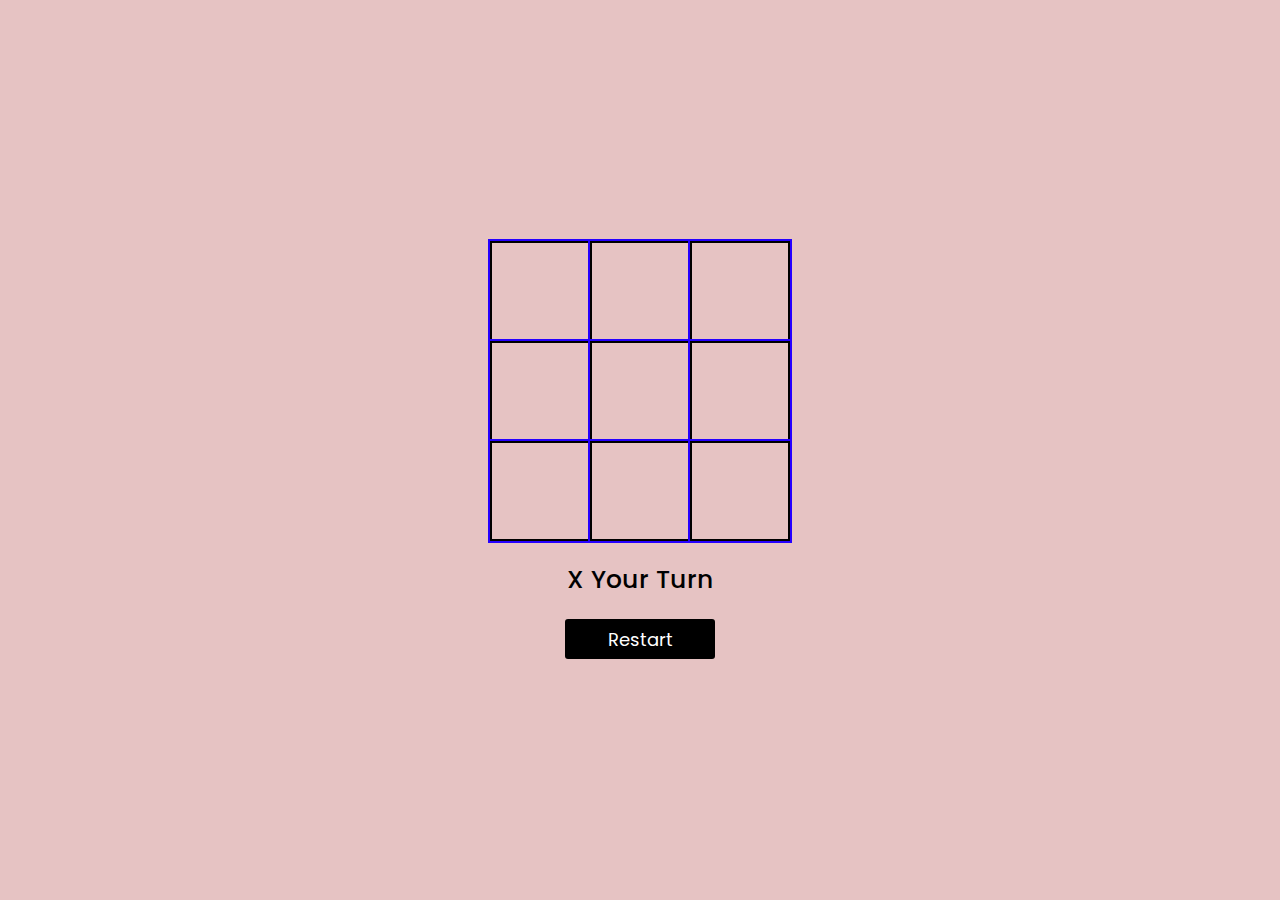
<file: index.html>
<!DOCTYPE html>
<html lang="en">
  <head>
    <meta charset="UTF-8" />
    <meta http-equiv="X-UA-Compatible" content="IE=edge" />
    <meta name="viewport" content="width=device-width, initial-scale=1.0" />
    <title>Document</title>
    <link rel="stylesheet" href="style.css" />
  </head>
  <body>
    <div class="container">
      <div data-index="0" class="box"></div>
      <div data-index="1" class="box"></div>
      <div data-index="2" class="box"></div>
      <div data-index="3" class="box"></div>
      <div data-index="4" class="box"></div>
      <div data-index="5" class="box"></div>
      <div data-index="6" class="box"></div>
      <div data-index="7" class="box"></div>
      <div data-index="8" class="box"></div>
    </div>
    <div id="status">Play Now</div>
    <button id="restart">Restart</button>

    <script src="script.js"></script>
  </body>
</html>
</file>
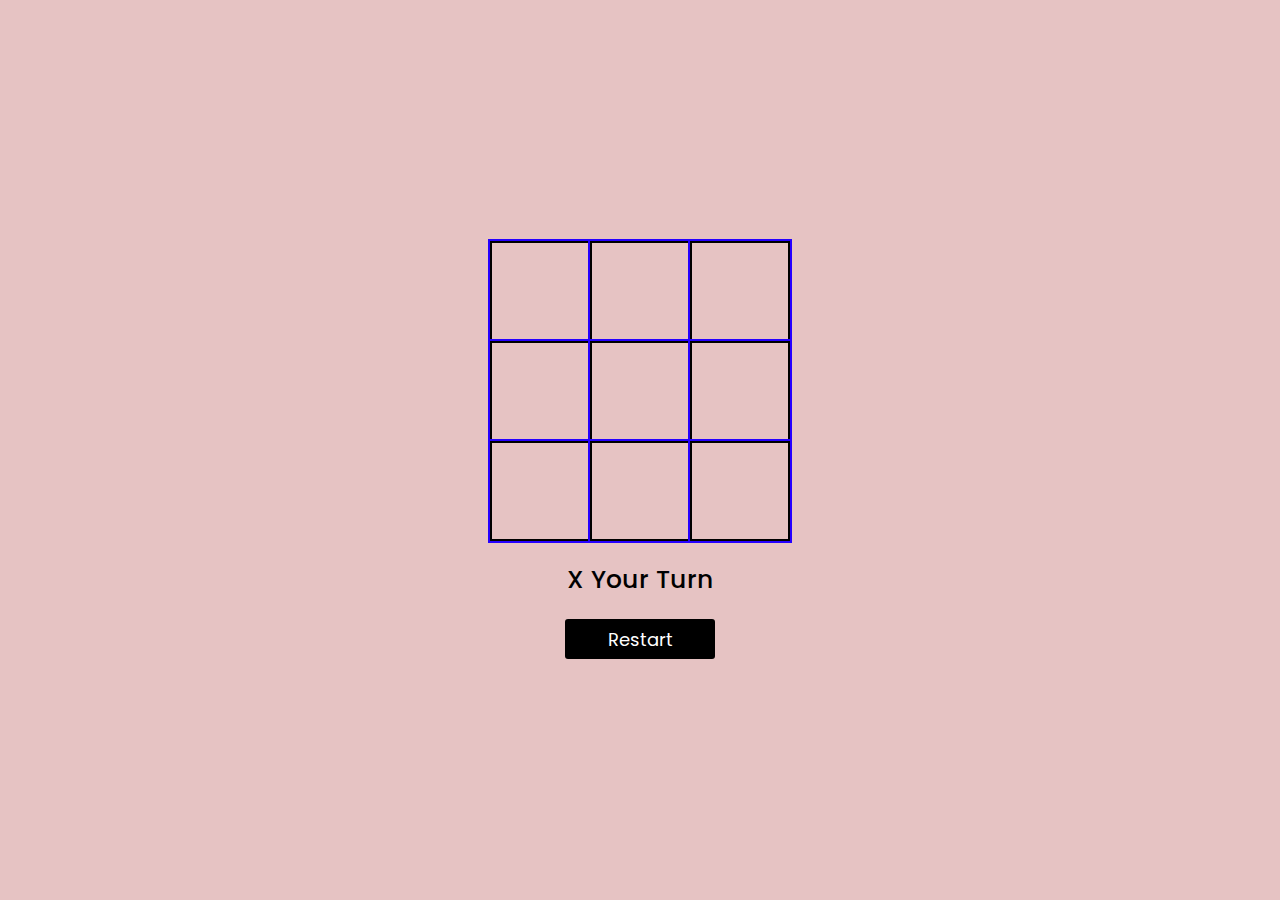
<file: test.html>
<!DOCTYPE html>
<html lang="en">
  <head>
    <meta charset="UTF-8" />
    <meta http-equiv="X-UA-Compatible" content="IE=edge" />
    <meta name="viewport" content="width=device-width, initial-scale=1.0" />
    <title>Document</title>
    <link rel="stylesheet" href="test.css" />
  </head>
  <body>
    <div class="container">
      <div data-index="0" class="box"></div>
      <div data-index="1" class="box"></div>
      <div data-index="2" class="box"></div>
      <div data-index="3" class="box"></div>
      <div data-index="4" class="box"></div>
      <div data-index="5" class="box"></div>
      <div data-index="6" class="box"></div>
      <div data-index="7" class="box"></div>
      <div data-index="8" class="box"></div>
    </div>
    <div id="status">Play Now</div>
    <button id="restart">Restart</button>

    <script src="test.js"></script>
  </body>
</html>
</file>
<file: style.css>
@import url("https://fonts.googleapis.com/css2?family=Poppins:wght@400;500;600&display=swap");

* {
  margin: 0;
  padding: 0;
  box-sizing: border-box;
  font-family: "Poppins", sans-serif;
}

body {
  width: 100vw;
  height: 100vh;
  background-color: #e6c3c3;
  color: rgb(0, 0, 0);
  display: flex;
  justify-content: center;
  align-items: center;
  flex-direction: column;
}

.container {
  display: grid;
  grid-template-columns: repeat(3, auto);
}

.box {
  width: 100px;
  height: 100px;
  border: 2px solid #000000;
  box-shadow: 0 0 0 2px #2600ff;
  display: flex;
  justify-content: center;
  align-items: center;
  cursor: pointer;

  font-size: 25px;
}

#status {
  padding: 20px;
  font-size: 25px;
  font-weight: 500;
}

button {
  width: 150px;
  height: 40px;
  font-size: 18px;
  color: white;
  background-color: #000000;
  border: none;
  border-radius: 3px;
}

.win {
  animation: winAnimation ease-in-out 1s infinite;
}

@keyframes winAnimation {
  0% {
    background-color: #15ff00;
  }
  100% {
    background-color: #002fff;
  }
}
</file>
<file: test.css>
@import url("https://fonts.googleapis.com/css2?family=Poppins:wght@400;500;600&display=swap");

* {
  margin: 0;
  padding: 0;
  box-sizing: border-box;
  font-family: "Poppins", sans-serif;
}

body {
  width: 100vw;
  height: 100vh;
  background-color: #e6c3c3;
  color: rgb(0, 0, 0);
  display: flex;
  justify-content: center;
  align-items: center;
  flex-direction: column;
}

.container {
  display: grid;
  grid-template-columns: repeat(3, auto);
}

.box {
  width: 100px;
  height: 100px;
  border: 2px solid #000000;
  box-shadow: 0 0 0 2px #2600ff;
  display: flex;
  justify-content: center;
  align-items: center;
  cursor: pointer;

  font-size: 25px;
}

#status {
  padding: 20px;
  font-size: 25px;
  font-weight: 500;
}

button {
  width: 150px;
  height: 40px;
  font-size: 18px;
  color: white;
  background-color: #000000;
  border: none;
  border-radius: 3px;
}

.win {
  animation: winAnimation ease-in-out 1s infinite;
}

@keyframes winAnimation {
  0% {
    background-color: #15ff00;
  }
  100% {
    background-color: #002fff;
  }
}
</file>
